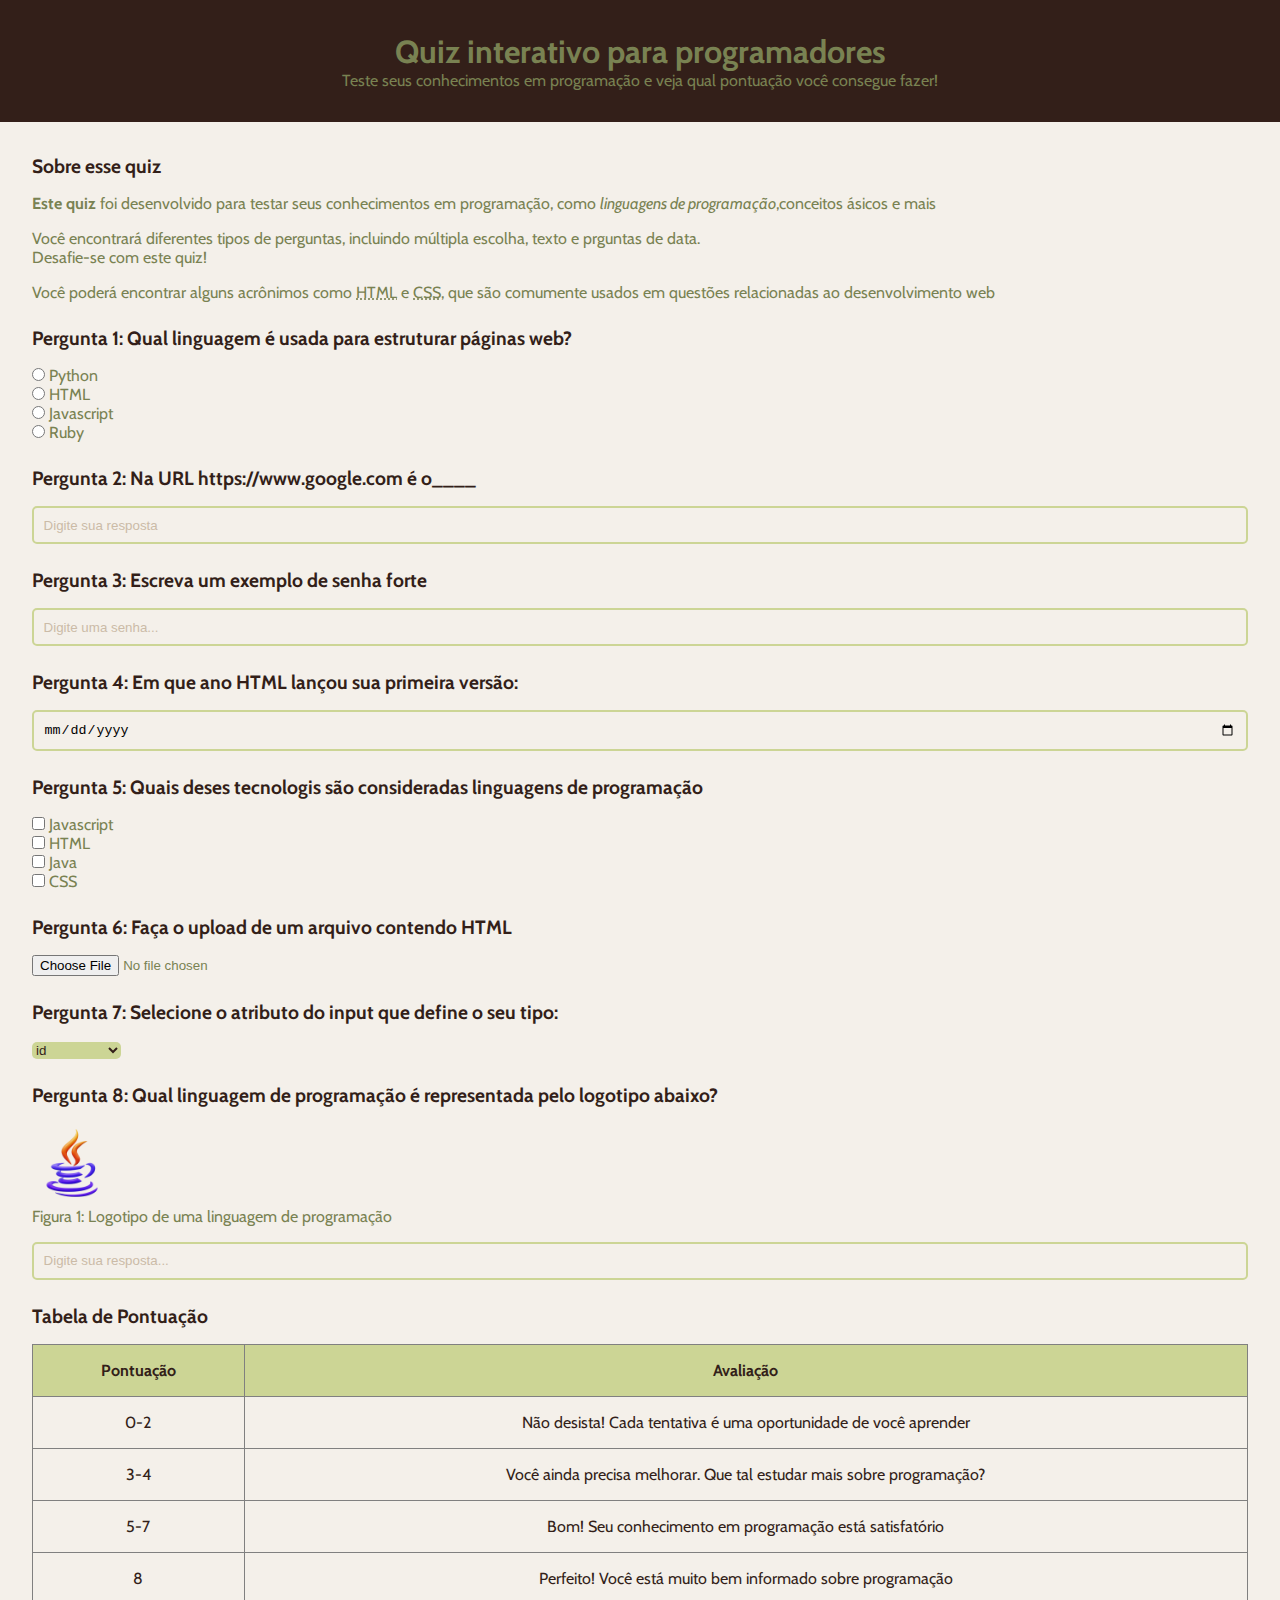
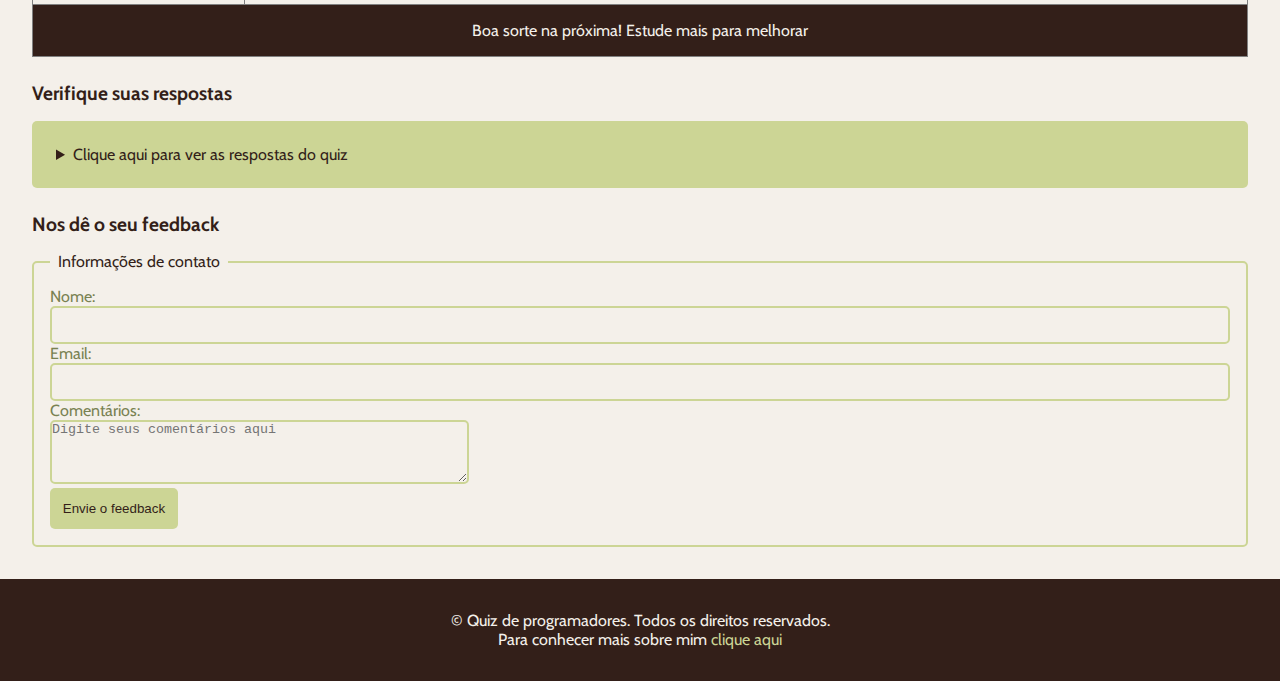
<file: .vscode/index.html>
<!DOCTYPE html>

<html>
    <head>
        <title>Quiz para programadores</title>
        <meta name="description" content="Um quiz interativo para testar seus conhecimentos">
        <link rel="stylesheet" href="style.css">
    </head>
    <body>
        <header>
            <h1>Quiz interativo para programadores</h1>
            <p>Teste seus conhecimentos em programação e veja qual pontuação você consegue fazer!</p>
        </header>
        <main>
            <!--Introdução-->
            <section>
                <h2>Sobre esse quiz</h2>
                <p><strong>Este quiz</strong> foi desenvolvido para testar seus conhecimentos em programação, como <em>linguagens de programação</em>,conceitos ásicos e mais</p>
                <p>Você encontrará diferentes tipos de perguntas, incluindo múltipla escolha, texto e prguntas de data. <br>Desafie-se com este quiz!</p>
                <p>Você poderá encontrar alguns acrônimos como <abbr title="Hyper Text Markup Language">HTML</abbr> e <abbr title="Cascading Style Sheets">CSS</abbr>, que são comumente usados em questões relacionadas ao desenvolvimento web</p>
            </section>
            <!--Pergunta 1: múltipla escolha-->
            <section>
                <h2>Pergunta 1: Qual linguagem é usada para estruturar páginas web?</h2>
                <form >
                    <input type="radio" value="Python"  id="p1a" name="pergunta1">
                    <label for="p1a">Python</label><br>
                    <input type="radio" value="HTML"  id="p1b" name="pergunta1">
                    <label for="p1a">HTML</label><br>
                    <input type="radio" value="Javascript"  id="p1c" name="pergunta1">
                    <label for="p1a">Javascript</label><br>
                    <input type="radio" value="Ruby"  id="p1d" name="pergunta1">
                    <label for="p1a">Ruby</label><br>
                </form>
            </section>
            <!--Pergunta 2: texto-->
            <section>
                <h2>Pergunta 2: Na URL https://www.google.com é o____</h2>
                <form>
                    <input type="text" id="p2" name="pergunta2" placeholder="Digite sua resposta">
                </form>
            </section>
            <!--Pergunta 3: senha-->
            <section>
                <h2>Pergunta 3: Escreva um exemplo de senha forte</h2>
                <form>
                    <input type="password" id="p3" name="pergunta3" placeholder="Digite uma senha...">
                </form>
            </section>
            <!--Pergunta 4: data-->
            <section>
                <h2>Pergunta 4: Em que ano HTML lançou sua primeira versão:</h2>
                <form>
                    <input type="date" id="p4" name="pergunta4">
                </form>
            </section>
            <!--Pergunta 5: seleção múltipla-->
            <section>
                <h2>Pergunta 5: Quais deses tecnologis são consideradas linguagens de programação</h2>
                <form>
                    <input type="checkbox" id="p5a" name="pergunta5" value="Javascript">
                    <label for="p5a">Javascript</label><br>
                    <input type="checkbox" id="p5b" name="pergunta5" value="HTML">
                    <label for="p5a">HTML</label><br>
                    <input type="checkbox" id="p5c" name="pergunta5" value="Java">
                    <label for="p5a">Java</label><br>
                    <input type="checkbox" id="p5d" name="pergunta5" value="CSS">
                    <label for="p5a">CSS</label><br>
                </form>
            </section>
            <!--Pergunta 6: upload de arquivo-->
            <section>
                <h2>Pergunta 6: Faça o upload de um arquivo contendo HTML </h2>
                <form>
                    <input type="file" id="p6" name="pergunta6">
                </form>
            </section>
            <!--Pergunta 7: menu suspenso-->
            <section>
                <h2>Pergunta 7: Selecione o atributo do input que define o seu tipo:</h2>
                <form>
                    <select name="pergunta7" id="p7">
                        <option value="id">id</option>
                        <option value="type">type</option>
                        <option value="placeholder">placeholder</option>
                    </select>
                </form>
            </section>
            <!--Pergunta 8: imagem-->
            <section>
                <h2>Pergunta 8: Qual linguagem de programação é representada pelo logotipo abaixo?</h2>
                <figure>
                    <img src="./assets/perg8.png" alt="Logotipo de uma linguagem de programação"><br>
                    <figcaption>Figura 1: Logotipo de uma linguagem de programação</figcaption>
                </figure>
                <input type="text" id="p8" name="pergunta8" placeholder="Digite sua resposta...">
            </section>
            <!--Tabela de Pontuação-->
            <section>
                <h2>Tabela de Pontuação</h2>
                <table border="1">
                    <thead>
                        <tr>
                            <th>Pontuação</th>
                            <th>Avaliação</th>
                        </tr>
                    </thead>
                    <tbody>
                        <tr>
                            <td>0-2</td>
                            <td>Não desista! Cada tentativa é uma oportunidade de você aprender</td>
                        </tr>
                        <tr>
                            <td>3-4</td>
                            <td>Você ainda precisa melhorar. Que tal estudar mais sobre programação?</td>
                        </tr>
                        <tr>
                            <td>5-7</td>
                            <td>Bom! Seu conhecimento em programação está satisfatório</td>
                        </tr>
                        <tr>
                            <td>8</td>
                            <td>Perfeito! Você está muito bem informado sobre programação</td>
                        </tr>
                    </tbody>
                    <tfoot>
                        <tr>
                            <td colspan="2">Boa sorte na próxima! Estude mais para melhorar</td>
                        </tr>
                    </tfoot>
                </table>
            </section>
            <!--Lista de respostas-->
            <section>
                <h2>Verifique suas respostas</h2>
                <details>
                    <summary>Clique aqui para ver as respostas do quiz</summary>
                    <ol>
                        <li>HTML</li>
                        <li>Domínio</li>
                        <li>Ab23!kao8Anmd#</li>
                        <li>1991</li>
                        <li>Javascript e Java</li>
                        <li>Arquivo deve ter extensão .HTML</li>
                        <li>type</li>
                        <li>Java</li>
                    </ol>
                </details>
            </section>
            <!--Formulário-->
            <section>
                <h2>Nos dê o seu feedback</h2>
                <form>
                    <fieldset>
                        <legend>Informações de contato</legend>
                        <label for="name">Nome:</label>
                        <input type="text" id="name" name="name"><br>
                        <label for="email">Email:</label>
                        <input type="email" id="email" name="email"><br>
                        <label for="comentários">Comentários:</label><br>
                        <textarea name="comentários" id="comentários" rows="4" cols="50" placeholder="Digite seus comentários aqui"></textarea><br>
                        <button onclick="alert('Feedback enviado')">Envie o feedback</button>
                    </fieldset>
                </form>
            </section>
        </main>
        <footer>
            <p class="paragrafo-footer">&copy Quiz de programadores. Todos os direitos reservados.</p>
            <p class="paragrafo-footer">Para conhecer mais sobre mim <a href="sobremim.html" target="_blank"> clique aqui</a></p>
        </footer>
    </body>
</html>
</file>
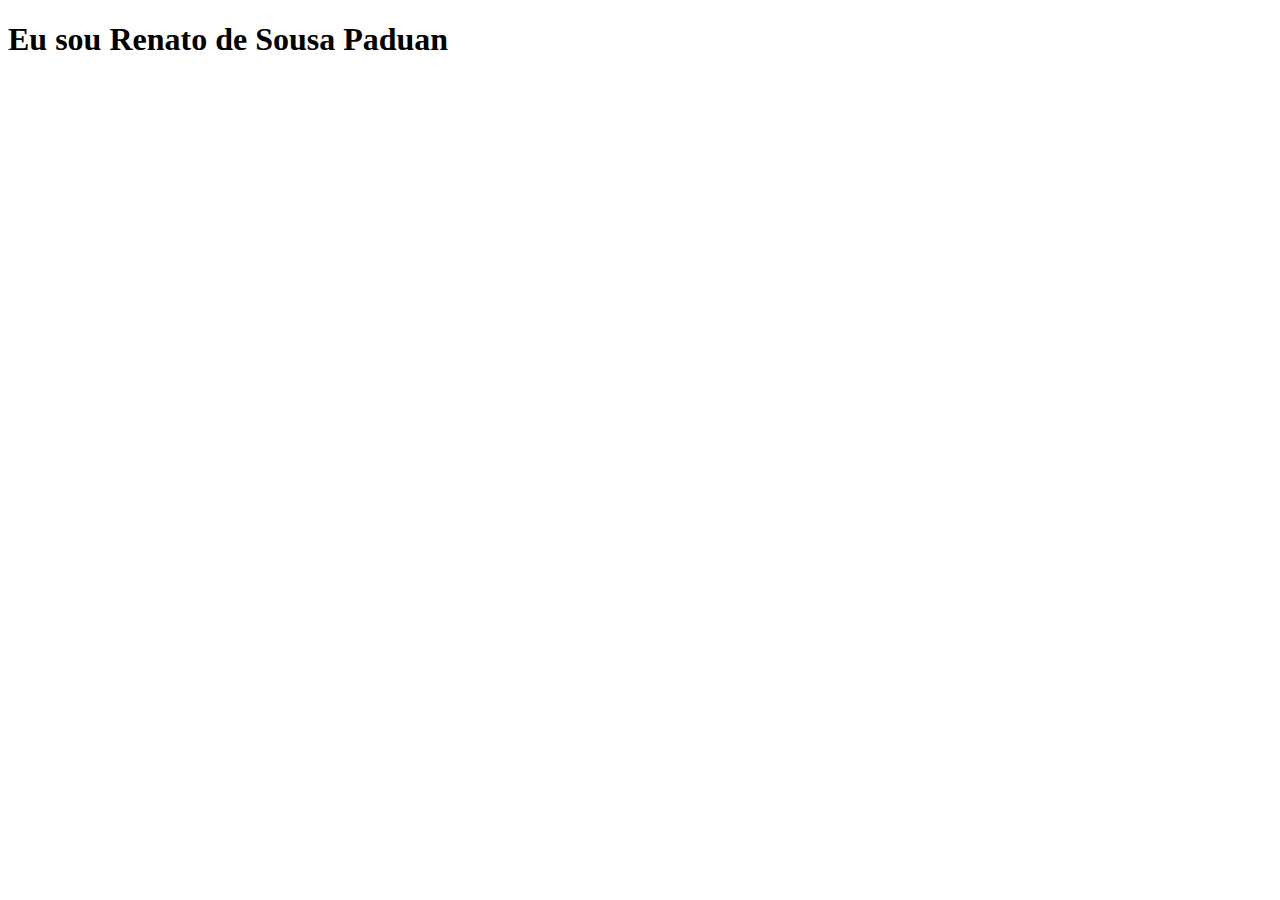
<file: .vscode/sobremim.html>
<!DOCTYPE html>
<html lang="pt-br">
<head>
    <meta charset="UTF-8">
    <meta name="viewport" content="width=device-width, initial-scale=1.0">
    <title>Sobre mim</title>
</head>
<body>
    <h1>Eu sou Renato de Sousa Paduan</h1>
</body>
</html>
</file>
<file: .vscode/style.css>
@import url('https://fonts.googleapis.com/css2?family=Cabin:ital,wght@0,400..700;1,400..700&family=Inter:opsz,wght@14..32,100..900&display=swap');

* {
    margin: 0;
    padding: 0;
    box-sizing:  border-box;
}

body {
    background-color: #f4f0ea;
    color: #798252;
    font-family: "Cabin", sans-serif;
    font-weight: 400;
}

header {
    padding: 2rem;
    background-color: #331f19;
    text-align: center;
}

main {
    padding: 2rem;
    display: flex;
    flex-direction: column;
    gap: 1.5rem;
}

section {
    display: flex;
    flex-direction: column;
    gap: 1rem;
}

h2 {
    color: #331f19;
    font-size: 1.2rem;
}

input[type="radio"], input[type="checkbox"] {
    accent-color: #ccd595;
}

input[type="text"], input[type="password"], input[type="date"], input[type="email"]{
    width: 100%;
    padding: 0.6rem;
    border: 2px solid #ccd595;
    outline: none;
    border-radius: 5px;
    background-color: transparent;
}

input::placeholder {
    color: #cbbba7;
}

select {
    cursor: pointer;
    background-color: #ccd595;
    color: #331f19;
    border-radius: 5px;
    border: none;
    outline: none;
}

img{
    width: 5rem;
}

table {
    width: 100%;
    border-collapse: collapse;
}

th {
    background-color: #ccd595;
    color: #331f19;
    padding: 1rem;
}

td {
    color: #331f19;
    padding: 1rem;
    text-align: center;
}

tfoot td {
    background-color: #331f19;
    color: #f4f0ea;
}

details {
    background-color: #ccd595;
    border-radius: 5px;
    padding: 1rem;
}

summary {
    color: #331f19;
    margin: 0.5rem;
    cursor: pointer;
}

ol {
    margin-left: 1.5rem;
}

ol li {
    padding: 0.2rem;
}

fieldset {
    border: 2px solid #ccd595;
    border-radius: 5px;
    padding: 1rem;
}

legend {
    color: #331f19;
    padding: 0 0.5rem;
}

textarea {
    background-color: transparent;
    outline: none;
    border-radius: 5px;
    border: 2px solid #ccd595;
}

button {
    background-color: #ccd595;
    border: none;
    padding: 0.8rem;
    color: #331f19;
    border-radius: 5px;
    cursor: pointer;
}

footer {
    background-color: #331f19;
    padding: 2rem;
    text-align: center;
}


.paragrafo-footer {
    color: #f4f0ea;
}

footer a {
    text-decoration: none;
    color: #ccd595;
}

/*input {
    background-color: #ccd595;
    border: none;
    padding: 0.8rem;
    color: #331f19;
    border-radius: 5px;
    cursor: pointer;
}*/
</file>
